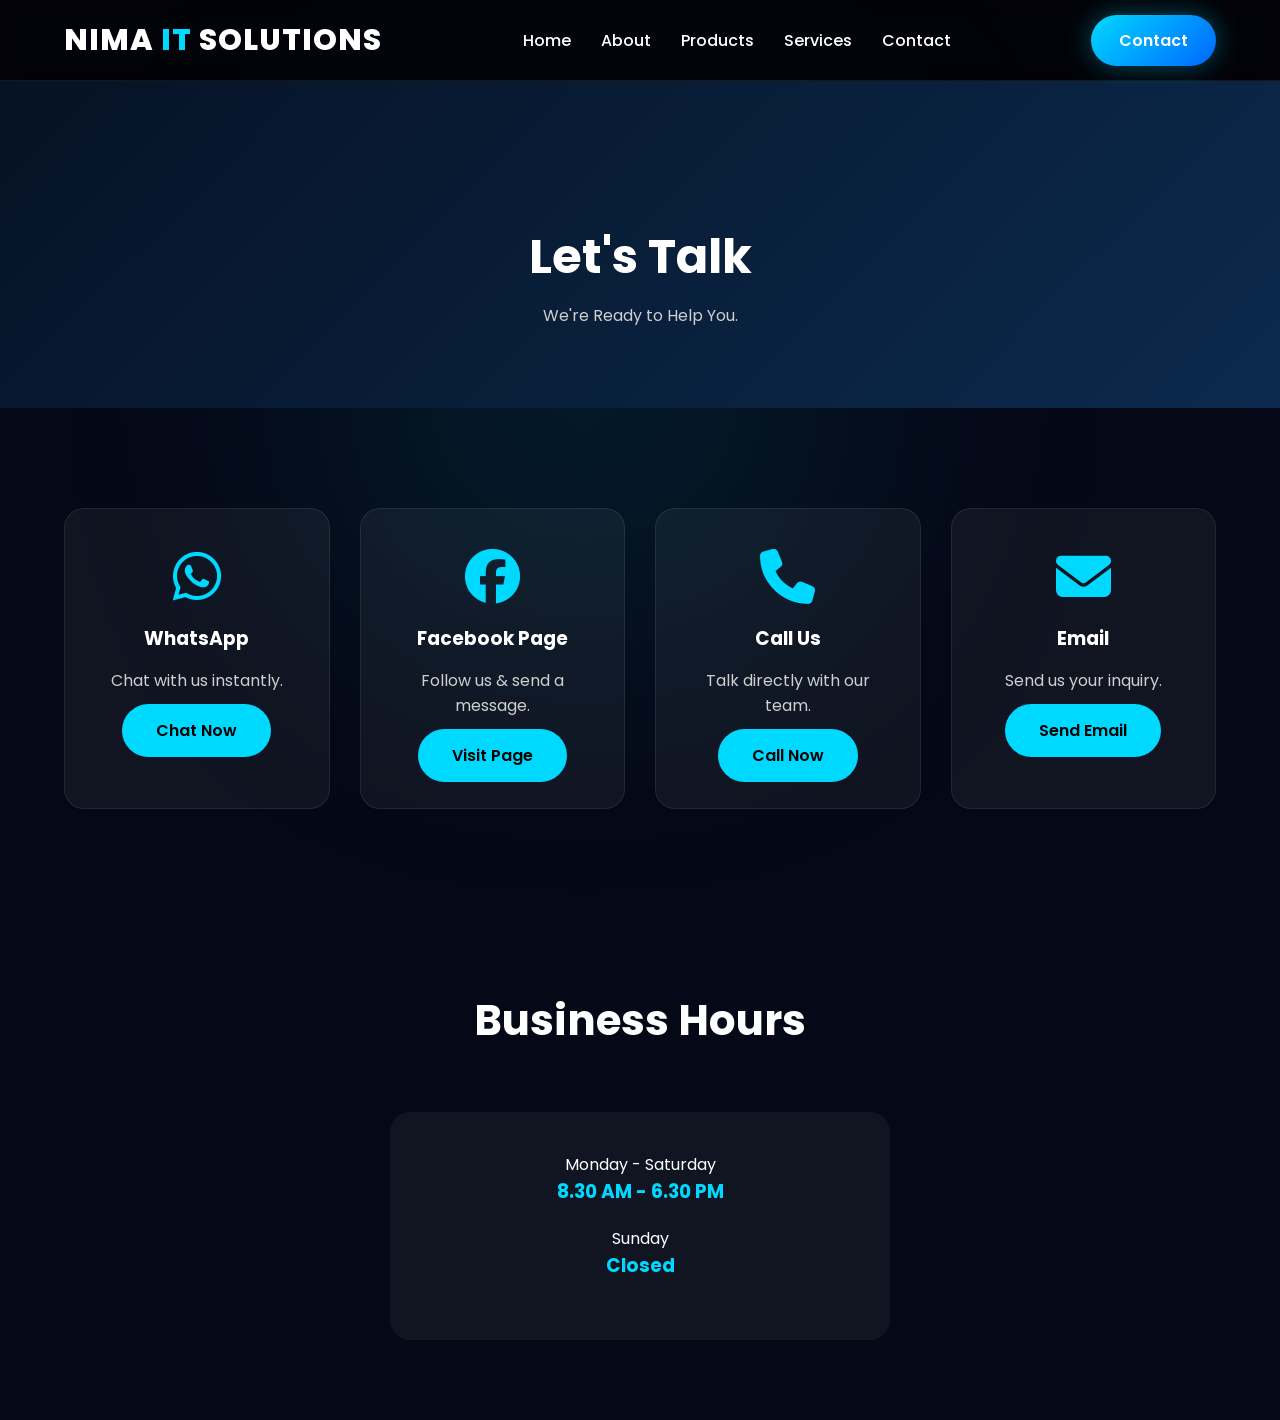
<file: contact.html>
<!DOCTYPE html>
<html lang="en">

<head>

<meta charset="UTF-8">
<meta name="viewport" content="width=device-width, initial-scale=1.0">

<title>Contact | NIMA IT SOLUTIONS</title>

<link rel="stylesheet" href="css/style.css">

<link href="https://fonts.googleapis.com/css2?family=Poppins:wght@300;400;500;600;700&display=swap" rel="stylesheet">

<link rel="stylesheet"
href="https://cdnjs.cloudflare.com/ajax/libs/font-awesome/6.7.2/css/all.min.css">

</head>

<body>

<header>

<div class="container">

<div class="logo">
<h2>NIMA <span>IT</span> SOLUTIONS</h2>
</div>

<nav>

<ul>

<li><a href="index.html">Home</a></li>
<li><a href="about.html">About</a></li>
<li><a href="products.html">Products</a></li>
<li><a href="services.html">Services</a></li>
<li><a href="contact.html" class="active">Contact</a></li>

</ul>

</nav>

<a href="#" class="btn">Contact</a>

</div>

</header>

<section class="page-hero">

<div class="container">

<h1>Let's Talk</h1>

<p>We're Ready to Help You.</p>

</div>

</section>

<section class="contact-page">

<div class="container">

<div class="contact-grid">

<div class="contact-card">

<i class="fab fa-whatsapp"></i>

<h3>WhatsApp</h3>

<p>Chat with us instantly.</p>

<a href="https://wa.me/947XXXXXXXX" class="primary-btn" target="_blank">Chat Now</a>

</div>

<div class="contact-card">

<i class="fab fa-facebook"></i>

<h3>Facebook Page</h3>

<p>Follow us & send a message.</p>

<a href="https://facebook.com/NIMAITSOLUTIONS" class="primary-btn" target="_blank">Visit Page</a>

</div>

<div class="contact-card">

<i class="fas fa-phone"></i>

<h3>Call Us</h3>

<p>Talk directly with our team.</p>

<a href="tel:+947XXXXXXXX" class="primary-btn">Call Now</a>

</div>

<div class="contact-card">

<i class="fas fa-envelope"></i>

<h3>Email</h3>

<p>Send us your inquiry.</p>

<a href="mailto:info@nimaitsolutions.com" class="primary-btn">Send Email</a>

</div>

</div>

</div>

</section>

<section class="business-hours">

<div class="container">

<div class="section-title">

<h2>Business Hours</h2>

</div>

<div class="hours-box">

<p>Monday - Saturday</p>

<h3>8.30 AM - 6.30 PM</h3>

<p>Sunday</p>

<h3>Closed</h3>

</div>

</div>

</section>

<script src="js/script.js"></script>

</body>

</html>
</file>
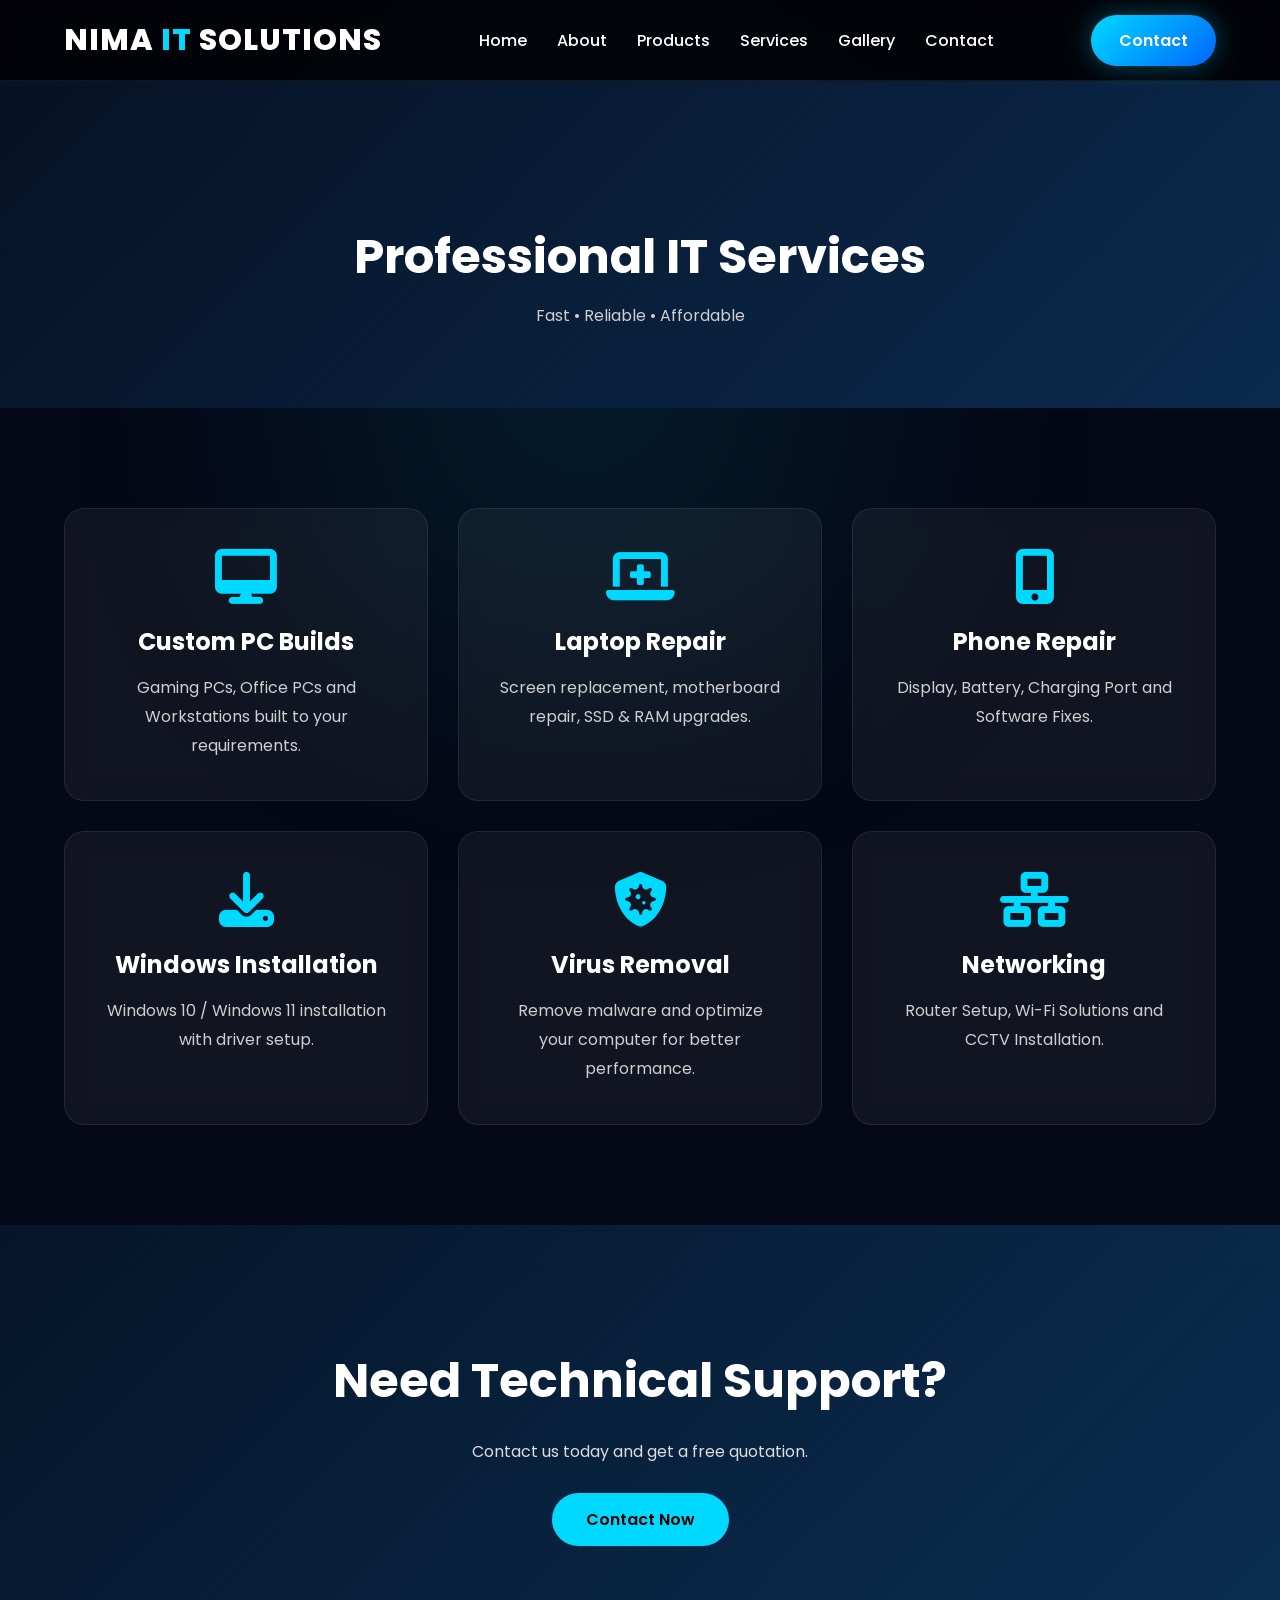
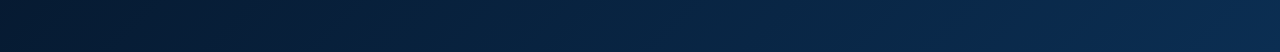
<file: services.html>
<!DOCTYPE html>
<html lang="en">

<head>

<meta charset="UTF-8">
<meta name="viewport" content="width=device-width, initial-scale=1.0">

<title>Services | NIMA IT SOLUTIONS</title>

<link rel="stylesheet" href="css/style.css">

<link rel="preconnect" href="https://fonts.googleapis.com">
<link href="https://fonts.googleapis.com/css2?family=Poppins:wght@300;400;600;700&display=swap" rel="stylesheet">

<link rel="stylesheet"
href="https://cdnjs.cloudflare.com/ajax/libs/font-awesome/6.7.2/css/all.min.css">

</head>

<body>

<header>

<div class="container">

<div class="logo">
<h2>NIMA <span>IT</span> SOLUTIONS</h2>
</div>

<nav>

<ul>

<li><a href="index.html">Home</a></li>

<li><a href="about.html">About</a></li>

<li><a href="products.html">Products</a></li>

<li><a href="services.html" class="active">Services</a></li>

<li><a href="gallery.html">Gallery</a></li>

<li><a href="contact.html">Contact</a></li>

</ul>

</nav>

<a href="contact.html" class="btn">Contact</a>

</div>

</header>

<section class="page-hero">

<div class="container">

<h1>Professional IT Services</h1>

<p>Fast • Reliable • Affordable</p>

</div>

</section>

<section class="services-page">

<div class="container">

<div class="service-box">

<i class="fas fa-desktop"></i>

<h3>Custom PC Builds</h3>

<p>Gaming PCs, Office PCs and Workstations built to your requirements.</p>

</div>

<div class="service-box">

<i class="fas fa-laptop-medical"></i>

<h3>Laptop Repair</h3>

<p>Screen replacement, motherboard repair, SSD & RAM upgrades.</p>

</div>

<div class="service-box">

<i class="fas fa-mobile-screen-button"></i>

<h3>Phone Repair</h3>

<p>Display, Battery, Charging Port and Software Fixes.</p>

</div>

<div class="service-box">

<i class="fas fa-download"></i>

<h3>Windows Installation</h3>

<p>Windows 10 / Windows 11 installation with driver setup.</p>

</div>

<div class="service-box">

<i class="fas fa-shield-virus"></i>

<h3>Virus Removal</h3>

<p>Remove malware and optimize your computer for better performance.</p>

</div>

<div class="service-box">

<i class="fas fa-network-wired"></i>

<h3>Networking</h3>

<p>Router Setup, Wi-Fi Solutions and CCTV Installation.</p>

</div>

</div>

</section>

<section class="cta">

<div class="container">

<h2>Need Technical Support?</h2>

<p>Contact us today and get a free quotation.</p>

<a href="contact.html" class="primary-btn">Contact Now</a>

</div>

</section>

<script src="js/script.js"></script>

</body>

</html>
</file>
<file: css/style.css>
/* ===========================
   NIMA IT SOLUTIONS
   Premium Tech Theme
=========================== */

*{
    margin:0;
    padding:0;
    box-sizing:border-box;
}

html{
    scroll-behavior:smooth;
}

body{
    font-family:'Poppins',sans-serif;
    background:#050816;
    color:#fff;
    overflow-x:hidden;
}

/* Background */

.bg-animation{
    position:fixed;
    inset:0;
    background:
    radial-gradient(circle at 20% 20%,rgba(0,255,255,.18),transparent 35%),
    radial-gradient(circle at 80% 25%,rgba(0,140,255,.18),transparent 30%),
    radial-gradient(circle at 50% 80%,rgba(0,255,170,.12),transparent 35%),
    #050816;
    z-index:-2;
}

/* Optional overlay */

.bg-animation::after{
    content:"";
    position:absolute;
    inset:0;
    background-image:
    linear-gradient(rgba(255,255,255,.03) 1px,transparent 1px),
    linear-gradient(90deg,rgba(255,255,255,.03) 1px,transparent 1px);
    background-size:45px 45px;
}

/* Container */

.container{
    width:90%;
    max-width:1300px;
    margin:auto;
}

/* Header */

header{
    position:fixed;
    width:100%;
    top:0;
    left:0;
    z-index:999;
    backdrop-filter:blur(18px);
    background:rgba(8,13,30,.65);
    border-bottom:1px solid rgba(255,255,255,.08);
}

header .container{
    display:flex;
    justify-content:space-between;
    align-items:center;
    height:80px;
}

/* Logo */

.logo h2{
    font-size:30px;
    font-weight:800;
    letter-spacing:1px;
}

.logo span{
    color:#00d9ff;
}

/* Navigation */

nav ul{
    display:flex;
    gap:30px;
    list-style:none;
}

nav a{
    text-decoration:none;
    color:#fff;
    font-weight:500;
    transition:.3s;
}

nav a:hover{
    color:#00d9ff;
}

/* Shop Button */

.btn{
    text-decoration:none;
    color:#fff;
    background:linear-gradient(135deg,#00d9ff,#0066ff);
    padding:13px 28px;
    border-radius:50px;
    font-weight:600;
    transition:.35s;
    box-shadow:0 0 25px rgba(0,217,255,.35);
}

.btn:hover{
    transform:translateY(-4px);
    box-shadow:0 0 35px rgba(0,217,255,.65);
}

/* Hero */

.hero{

padding:120px 0;

}

.hero-grid{

display:grid;

grid-template-columns:1fr 1fr;

align-items:center;

gap:50px;

}

.hero-text h1{

font-size:48px;

margin-bottom:10px;

}

.hero-text h2{

font-size:28px;

margin-bottom:20px;

}

.hero-text span{

color:#00d9ff;

}

.hero-buttons{

display:flex;

gap:15px;

margin-top:25px;

}

.hero-stats{

margin-top:25px;

display:flex;

gap:20px;

font-size:14px;

color:#ccc;

}

.hero-image img{

width:100%;

animation:float 3s ease-in-out infinite;

}

@keyframes float{

0%{transform:translateY(0);}
50%{transform:translateY(-15px);}
100%{transform:translateY(0);}

}
/* Left */

.hero h3{
    color:#00d9ff;
    margin-bottom:15px;
    letter-spacing:3px;
}

.hero h1{
    font-size:68px;
    line-height:1.1;
    margin-bottom:25px;
}

.hero h1 span{
    color:#00d9ff;
}

.hero p{
    color:#cfcfcf;
    line-height:1.9;
    margin-bottom:35px;
    max-width:620px;
}

/* Buttons */

.hero-buttons{
    display:flex;
    gap:18px;
    margin-bottom:40px;
}

.primary-btn,
.secondary-btn{
    text-decoration:none;
    padding:15px 34px;
    border-radius:50px;
    font-weight:600;
    transition:.35s;
}

.primary-btn{
    background:#00d9ff;
    color:#000;
}

.primary-btn:hover{
    transform:translateY(-4px);
    box-shadow:0 0 30px #00d9ff;
}

.secondary-btn{
    border:2px solid #00d9ff;
    color:#fff;
}

.secondary-btn:hover{
    background:#00d9ff;
    color:#000;
}

/* Features */

.features{
    display:flex;
    gap:30px;
    flex-wrap:wrap;
}

.features div{
    display:flex;
    align-items:center;
    gap:10px;
    font-size:15px;
    color:#d5d5d5;
}

.features i{
    color:#00d9ff;
}

/* Hero Image */

.right{
    display:flex;
    justify-content:center;
}

.right img{
    width:100%;
    max-width:560px;
    filter:drop-shadow(0 0 35px rgba(0,217,255,.45));
    animation:float 5s ease-in-out infinite;
}

/* Animation */

@keyframes float{

    0%{
        transform:translateY(0);
    }

    50%{
        transform:translateY(-18px);
    }

    100%{
        transform:translateY(0);
    }

}

/* Responsive */

@media(max-width:991px){

.hero-content{

grid-template-columns:1fr;
text-align:center;

}

.hero h1{

font-size:48px;

}

.hero-buttons{

justify-content:center;

}

.features{

justify-content:center;

}

nav{

display:none;

}

.btn{

display:none;

}

}
/*==========================
FEATURED PRODUCTS
==========================*/

.products{

padding:100px 0;

}

.section-title{

text-align:center;
margin-bottom:60px;

}

.section-title h2{

font-size:42px;
margin-bottom:10px;

}

.section-title p{

color:#bdbdbd;

}

.product-grid{

display:grid;

grid-template-columns:repeat(auto-fit,minmax(280px,1fr));

gap:30px;

}

.product-card{

background:rgba(255,255,255,.05);

backdrop-filter:blur(20px);

border:1px solid rgba(255,255,255,.08);

border-radius:20px;

padding:30px;

text-align:center;

transition:.4s;

}

.product-card:hover{

transform:translateY(-12px);

box-shadow:0 0 30px rgba(0,217,255,.25);

border-color:#00d9ff;

}

.product-card img{

width:180px;

height:180px;

object-fit:contain;

margin-bottom:20px;

transition:.4s;

}

.product-card:hover img{

transform:scale(1.08);

}

.product-card h3{

margin-bottom:12px;

font-size:24px;

}

.product-card p{

color:#cfcfcf;

line-height:1.7;

margin-bottom:20px;

}

.product-card a{

display:inline-block;

padding:12px 28px;

border-radius:50px;

background:#00d9ff;

color:#000;

text-decoration:none;

font-weight:600;

transition:.3s;

}

.product-card a:hover{

box-shadow:0 0 20px #00d9ff;

}
/*====================
SERVICES
====================*/

.services{

padding:100px 0;

}

.service-grid{

display:grid;

grid-template-columns:repeat(auto-fit,minmax(250px,1fr));

gap:25px;

}

.service-card{

background:rgba(255,255,255,.05);

padding:35px;

border-radius:20px;

text-align:center;

border:1px solid rgba(255,255,255,.08);

transition:.35s;

}

.service-card:hover{

transform:translateY(-10px);

border-color:#00d9ff;

box-shadow:0 0 30px rgba(0,217,255,.25);

}

.service-card i{

font-size:50px;

color:#00d9ff;

margin-bottom:20px;

}

.service-card h3{

margin-bottom:15px;

}

.service-card p{

color:#cfcfcf;

line-height:1.8;

}

/*====================
WHY US
====================*/

.why-us{

padding:100px 0;

}

.why-grid{

display:grid;

grid-template-columns:repeat(auto-fit,minmax(250px,1fr));

gap:25px;

}

.why-card{

background:linear-gradient(145deg,#07152e,#0d203f);

padding:35px;

border-radius:20px;

transition:.35s;

border:1px solid rgba(255,255,255,.05);

}

.why-card:hover{

transform:translateY(-8px);

box-shadow:0 0 30px rgba(0,217,255,.25);

}

.why-card h3{

margin-bottom:15px;

color:#00d9ff;

}

.why-card p{

color:#d0d0d0;

line-height:1.8;

}

/*=====================
STATS
=====================*/

.stats{

padding:100px 0;
background:#081224;

}

.stats .container{

display:grid;
grid-template-columns:repeat(auto-fit,minmax(220px,1fr));
gap:30px;

}

.stat-box{

text-align:center;
padding:40px;
background:rgba(255,255,255,.05);
border-radius:20px;
transition:.3s;

}

.stat-box:hover{

transform:translateY(-10px);
box-shadow:0 0 30px rgba(0,217,255,.25);

}

.stat-box h2{

font-size:55px;
color:#00d9ff;

}

.stat-box p{

margin-top:10px;

}

/*=====================
REVIEWS
=====================*/

.reviews{

padding:100px 0;

}

.review-grid{

display:grid;
grid-template-columns:repeat(auto-fit,minmax(300px,1fr));
gap:30px;

}

.review-card{

background:rgba(255,255,255,.05);
padding:35px;
border-radius:20px;
border:1px solid rgba(255,255,255,.08);
transition:.3s;

}

.review-card:hover{

transform:translateY(-10px);

}

.review-card p{

margin:20px 0;
line-height:1.8;
color:#d7d7d7;

}

.review-card h4{

color:#00d9ff;

}

/*=====================
FOOTER
=====================*/

footer{

background:#03060f;
padding:70px 0 20px;

}

.footer-grid{

display:grid;
grid-template-columns:repeat(auto-fit,minmax(250px,1fr));
gap:40px;

}

.footer-grid h2,
.footer-grid h3{

margin-bottom:20px;

}

.footer-grid p,
.footer-grid a{

color:#bfbfbf;
text-decoration:none;
line-height:2;

}

.footer-grid a:hover{

color:#00d9ff;

}

.footer-grid ul{

list-style:none;

}

.copyright{

text-align:center;
margin-top:50px;
padding-top:20px;
border-top:1px solid rgba(255,255,255,.08);
color:#888;

}
/*====================

FLOATING BUTTONS

====================*/

.whatsapp,
.messenger,
#topBtn,
#theme{

position:fixed;

width:60px;

height:60px;

border-radius:50%;

display:flex;

justify-content:center;

align-items:center;

font-size:28px;

text-decoration:none;

color:#fff;

z-index:9999;

transition:.35s;

box-shadow:0 0 20px rgba(0,0,0,.35);

}

.whatsapp{

right:25px;

bottom:25px;

background:#25D366;

}

.messenger{

right:25px;

bottom:100px;

background:#0084FF;

}

#topBtn{

left:25px;

bottom:25px;

background:#00d9ff;

border:none;

cursor:pointer;

display:none;

}

#theme{

left:25px;

bottom:100px;

background:#111;

border:none;

cursor:pointer;

}

.whatsapp:hover,
.messenger:hover,
#topBtn:hover,
#theme:hover{

transform:scale(1.12);

}
body.light{

background:#f5f7fb;

color:#111;

}

body.light header{

background:rgba(255,255,255,.9);

}

body.light .product-card,
body.light .service-card,
body.light .review-card,
body.light .why-card{

background:#fff;

color:#111;

}

body.light p{

color:#555;

}

.menu-btn{

display:none;

font-size:30px;

cursor:pointer;

}

@media(max-width:991px){

.menu-btn{

display:block;

}

nav{

position:absolute;

top:80px;

left:0;

width:100%;

background:#081224;

display:none;

}

nav.active{

display:block;

}

nav ul{

flex-direction:column;

padding:25px;

}

}
.brands{

padding:90px 0;

}

.brand-grid{

display:grid;

grid-template-columns:repeat(auto-fit,minmax(150px,1fr));

gap:35px;

align-items:center;

}

.brand-grid img{

width:120px;

margin:auto;

filter:grayscale(100%);

opacity:.7;

transition:.3s;

}

.brand-grid img:hover{

filter:none;

opacity:1;

transform:scale(1.08);

}

/*=========================
CATEGORIES
=========================*/

.categories{

padding:100px 0;

}

.category-grid{

display:grid;

grid-template-columns:repeat(auto-fit,minmax(220px,1fr));

gap:30px;

}

.category-card{

background:rgba(255,255,255,.05);

border:1px solid rgba(255,255,255,.08);

padding:40px;

border-radius:20px;

text-align:center;

transition:.35s;

cursor:pointer;

backdrop-filter:blur(10px);

}

.category-card:hover{

transform:translateY(-10px);

border-color:#00d9ff;

box-shadow:0 0 35px rgba(0,217,255,.3);

}

.category-card i{

font-size:55px;

margin-bottom:20px;

color:#00d9ff;

}

.category-card h3{

font-size:22px;

}
/*=========================
CTA
=========================*/

.cta{

padding:120px 20px;

text-align:center;

background:linear-gradient(135deg,#051529,#0b2e52);

}

.cta h2{

font-size:48px;

margin-bottom:20px;

}

.cta p{

max-width:700px;

margin:auto;

line-height:1.9;

color:#ddd;

margin-bottom:40px;

}
/* ================= ABOUT PAGE ================= */

.page-hero{

padding:140px 0 80px;

text-align:center;

background:linear-gradient(135deg,#061225,#0b2a4d);

}

.page-hero h1{

font-size:48px;

margin-bottom:10px;

}

.page-hero p{

color:#cfcfcf;

}

/* ABOUT */

.about{

padding:100px 0;

}

.about-grid{

display:grid;

grid-template-columns:1fr 1fr;

gap:60px;

align-items:center;

}

.about-text h2{

font-size:36px;

margin-bottom:20px;

}

.about-text p{

color:#cfcfcf;

line-height:1.9;

margin-bottom:15px;

}

.about-img img{

width:100%;

border-radius:20px;

box-shadow:0 0 30px rgba(0,217,255,.2);

}

/* MISSION VISION */

.mv{

padding:100px 0;

}

.mv-grid{

display:grid;

grid-template-columns:repeat(auto-fit,minmax(300px,1fr));

gap:30px;

}

.mv-card{

background:rgba(255,255,255,.05);

padding:40px;

border-radius:20px;

border:1px solid rgba(255,255,255,.08);

transition:.3s;

}

.mv-card:hover{

transform:translateY(-10px);

border-color:#00d9ff;

}

/* PRODUCTS PAGE */

.product-page{

padding:100px 0;

}

.search-box{

margin-bottom:30px;

}

.search-box input{

width:100%;

padding:18px;

border:none;

border-radius:12px;

font-size:16px;

background:#101c33;

color:#fff;

}

.filter-buttons{

display:flex;

flex-wrap:wrap;

gap:15px;

margin-bottom:40px;

}

.filter{

padding:12px 25px;

border:none;

border-radius:40px;

cursor:pointer;

background:#12213d;

color:#fff;

}

.filter.active{

background:#00d9ff;

color:#000;

}

.products-grid{

display:grid;

grid-template-columns:repeat(auto-fit,minmax(280px,1fr));

gap:30px;

}

.product-item{

background:rgba(255,255,255,.05);

padding:30px;

border-radius:20px;

text-align:center;

transition:.3s;

}

.product-item:hover{

transform:translateY(-10px);

box-shadow:0 0 25px rgba(0,217,255,.25);

}

.product-item img{

width:180px;

height:180px;

object-fit:contain;

margin-bottom:20px;

}
/*==========================
SERVICES PAGE
==========================*/

.services-page{

padding:100px 0;

display:grid;

}

.services-page .container{

display:grid;

grid-template-columns:repeat(auto-fit,minmax(280px,1fr));

gap:30px;

}

.service-box{

background:rgba(255,255,255,.05);

border:1px solid rgba(255,255,255,.08);

padding:40px;

border-radius:20px;

text-align:center;

transition:.35s;

backdrop-filter:blur(12px);

}

.service-box:hover{

transform:translateY(-10px);

border-color:#00d9ff;

box-shadow:0 0 30px rgba(0,217,255,.3);

}

.service-box i{

font-size:55px;

margin-bottom:20px;

color:#00d9ff;

}

.service-box h3{

margin-bottom:15px;

font-size:24px;

}

.service-box p{

line-height:1.8;

color:#cfcfcf;

}

/* CONTACT PAGE */

.contact-page{

padding:100px 0;

}

.contact-grid{

display:grid;

grid-template-columns:repeat(auto-fit,minmax(260px,1fr));

gap:30px;

}

.contact-card{

background:rgba(255,255,255,.05);

border:1px solid rgba(255,255,255,.08);

padding:40px 30px;

border-radius:20px;

text-align:center;

transition:.35s;

}

.contact-card:hover{

transform:translateY(-10px);

border-color:#00d9ff;

box-shadow:0 0 25px rgba(0,217,255,.25);

}

.contact-card i{

font-size:55px;

margin-bottom:20px;

color:#00d9ff;

}

.contact-card h3{

margin-bottom:15px;

}

.contact-card p{

margin-bottom:25px;

color:#cfcfcf;

}

.business-hours{

padding:80px 0;

}

.hours-box{

max-width:500px;

margin:auto;

background:rgba(255,255,255,.05);

padding:40px;

border-radius:20px;

text-align:center;

}

.hours-box h3{

margin-bottom:20px;

color:#00d9ff;

}

/*=========================
FEATURED BRANDS
=========================*/

.featured-brands{

padding:100px 0;

}

.brands-grid{

display:grid;

grid-template-columns:repeat(auto-fit,minmax(170px,1fr));

gap:20px;

}

.brand-card{

background:rgba(255,255,255,.05);

border:1px solid rgba(255,255,255,.08);

padding:25px;

border-radius:15px;

text-align:center;

font-weight:600;

transition:.3s;

}

.brand-card:hover{

border-color:#00d9ff;

transform:translateY(-8px);

box-shadow:0 0 20px rgba(0,217,255,.25);

}

/*=========================
OFFER BANNER
=========================*/

.offer-banner{

padding:90px 0;

background:linear-gradient(135deg,#04111f,#0d3058);

text-align:center;

}

.offer-content h2{

font-size:42px;

margin-bottom:20px;

}

.offer-content p{

max-width:700px;

margin:auto;

line-height:1.8;

margin-bottom:35px;

color:#ddd;

}

/* FAQ */

.faq{

padding:100px 0;

}

.faq-item{

background:rgba(255,255,255,.05);

padding:25px;

margin-bottom:20px;

border-radius:15px;

border-left:4px solid #00d9ff;

}

.faq-item h3{

margin-bottom:12px;

}

.faq-item p{

color:#cfcfcf;

line-height:1.8;

}
/* Premium Product Card */

.product-item{

position:relative;
overflow:hidden;

}

.badge{

position:absolute;
top:18px;
left:18px;

background:#ff3b30;
color:#fff;

padding:6px 14px;

font-size:12px;

font-weight:700;

border-radius:30px;

}

.brand{

color:#00d9ff;

margin-top:10px;

font-size:14px;

text-transform:uppercase;

letter-spacing:1px;

}

.rating{

margin:15px 0;

font-size:18px;

}

.price{

display:flex;

justify-content:center;

gap:12px;

margin:15px 0;

align-items:center;

}

.old-price{

text-decoration:line-through;

color:#888;

}

.new-price{

font-size:24px;

font-weight:700;

color:#00d9ff;

}

.stock{

margin-bottom:20px;

font-weight:600;

color:#7CFC00;

}

.whatsapp-btn{

display:block;

background:#25D366;

padding:14px;

border-radius:10px;

text-decoration:none;

font-weight:600;

color:#fff;

transition:.3s;

}

.whatsapp-btn:hover{

transform:translateY(-3px);

}
.top-offer-bar{

background:#00d9ff;

color:#000;

text-align:center;

padding:10px;

font-weight:600;

font-size:14px;

}
header{

position:sticky;

top:0;

z-index:999;

backdrop-filter:blur(10px);

background:rgba(0,0,0,0.6);

transition:.3s;

}
section{
opacity:1;
transform:none;
}

section.show{
opacity:1;
transform:translateY(0);
}
section.show{

opacity:1;

transform:translateY(0);

}
.cursor{

width:20px;

height:20px;

border:2px solid #00d9ff;

border-radius:50%;

position:fixed;

pointer-events:none;

transition:0.05s;

z-index:99999;

}
body::before{

content:"";

position:fixed;

width:400px;

height:400px;

background:#00d9ff;

filter:blur(150px);

opacity:0.15;

top:20%;

left:30%;

z-index:-1;

}
nav ul{

transition:.4s ease;

}
</file>
